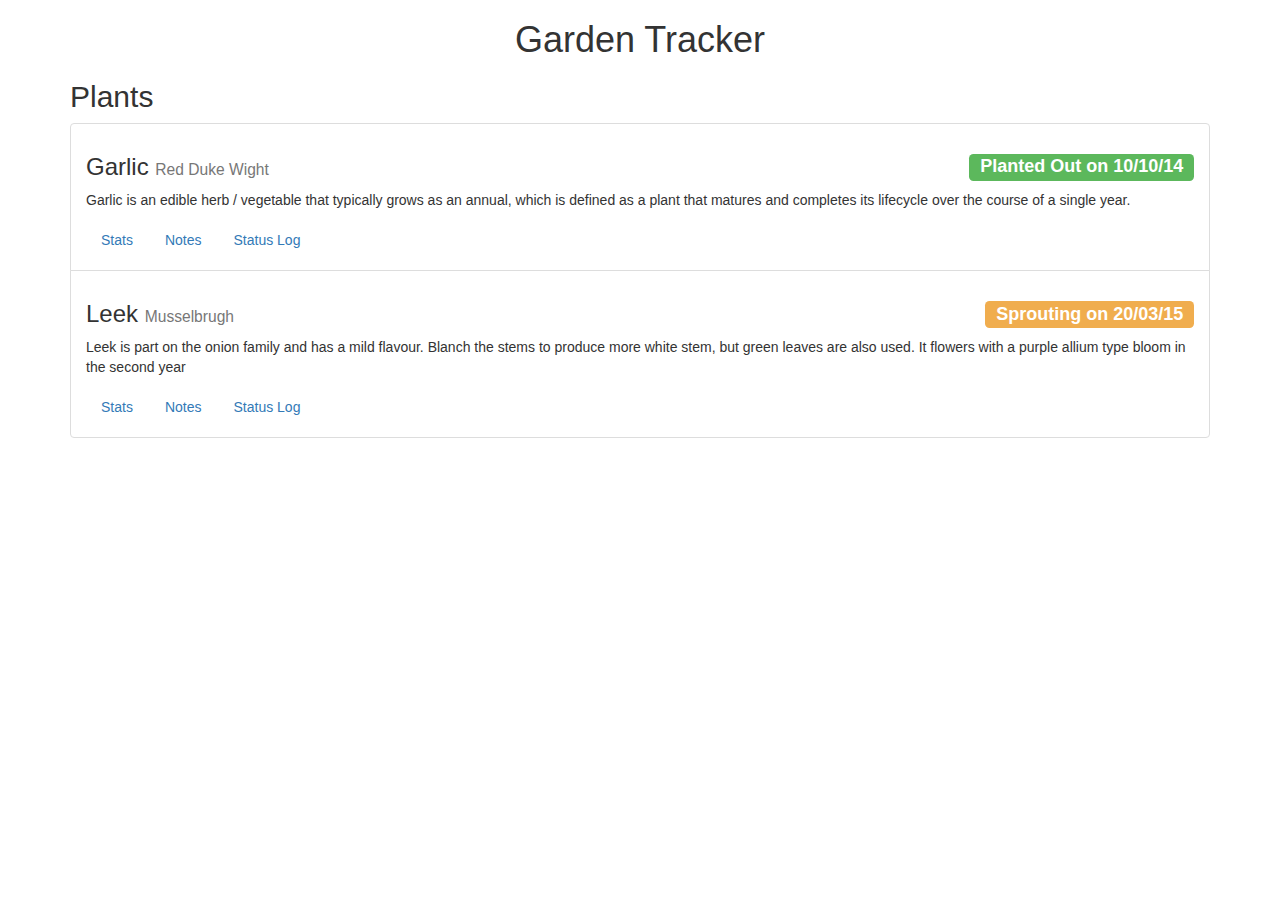
<file: index.html>
<!DOCTYPE html>
<html ng-app="gardenTracker" lang="en">
<head>
    <meta name="viewport" content="width=device-width, initial-scale=1">

    <title>Garden Tracker</title>

    <!-- bootstrap -->
    <link href="assets/css/bootstrap.min.css" rel="stylesheet">
    <link href="assets/css/style.css" rel="stylesheet">

    <!-- angular.js -->
    <script type="text/javascript" src="assets/js/angular.min.js"></script>

    <!-- main application -->
    <script type="text/javascript" src="app.js"></script>

    <!-- components -->
    <!-- plants component -->
    <script type="text/javascript" src="components/plants/plantList.js"></script>
    <script type="text/javascript" src="components/plants/notes/plantNotes.js"></script>
    <script type="text/javascript" src="components/plants/log/plantLog.js"></script>
    <script type="text/javascript" src="components/plants/stats/plantStats.js"></script>
    <script type="text/javascript" src="components/plants/status/plantStatus.js"></script>
</head>
<body>
    <div class="container">
        <h1 class="text-center">Garden Tracker</h1>

        <plant-list></plant-list>
    </div>
</body>
</html>
</file>
<file: assets/css/style.css>
@media (max-width: 500px) {
    plant-list h3 .pull-right {
        float: none !important;
        margin-top: 1em;
        display: block;
    }
}
</file>
